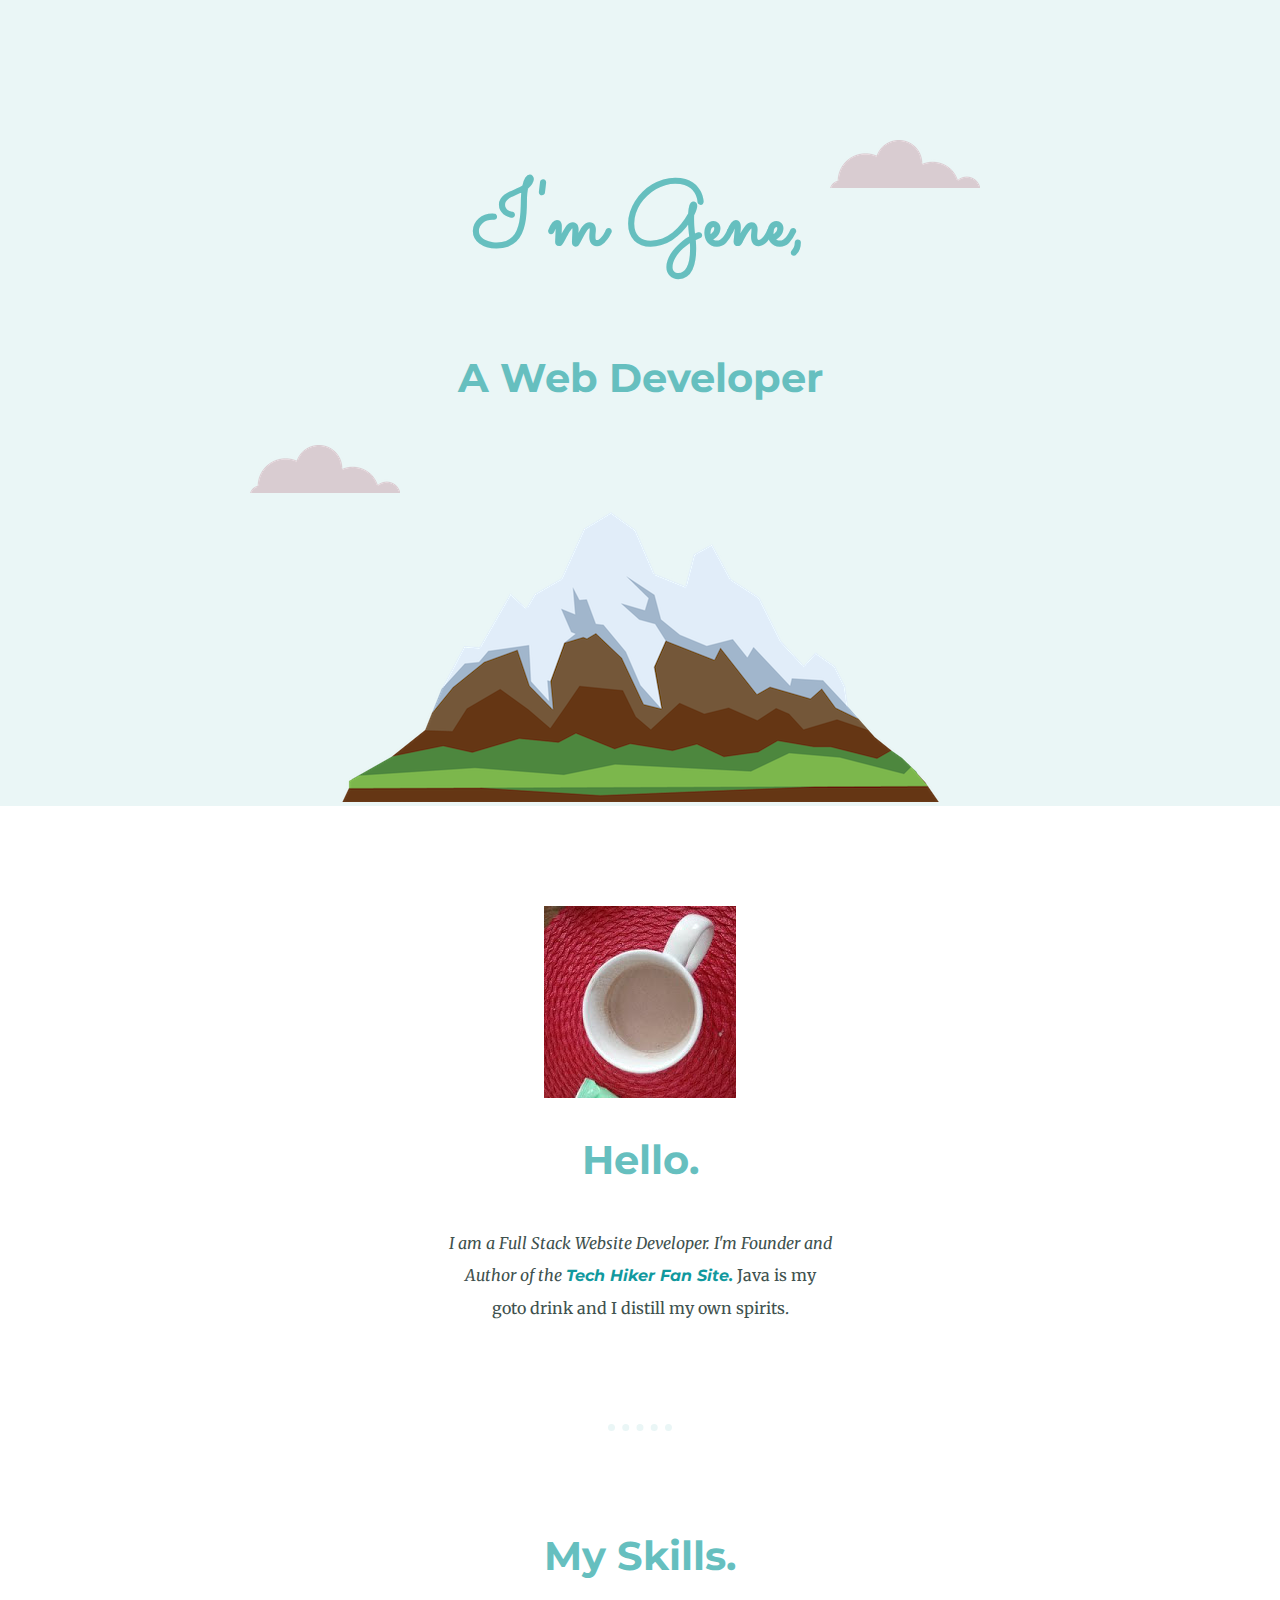
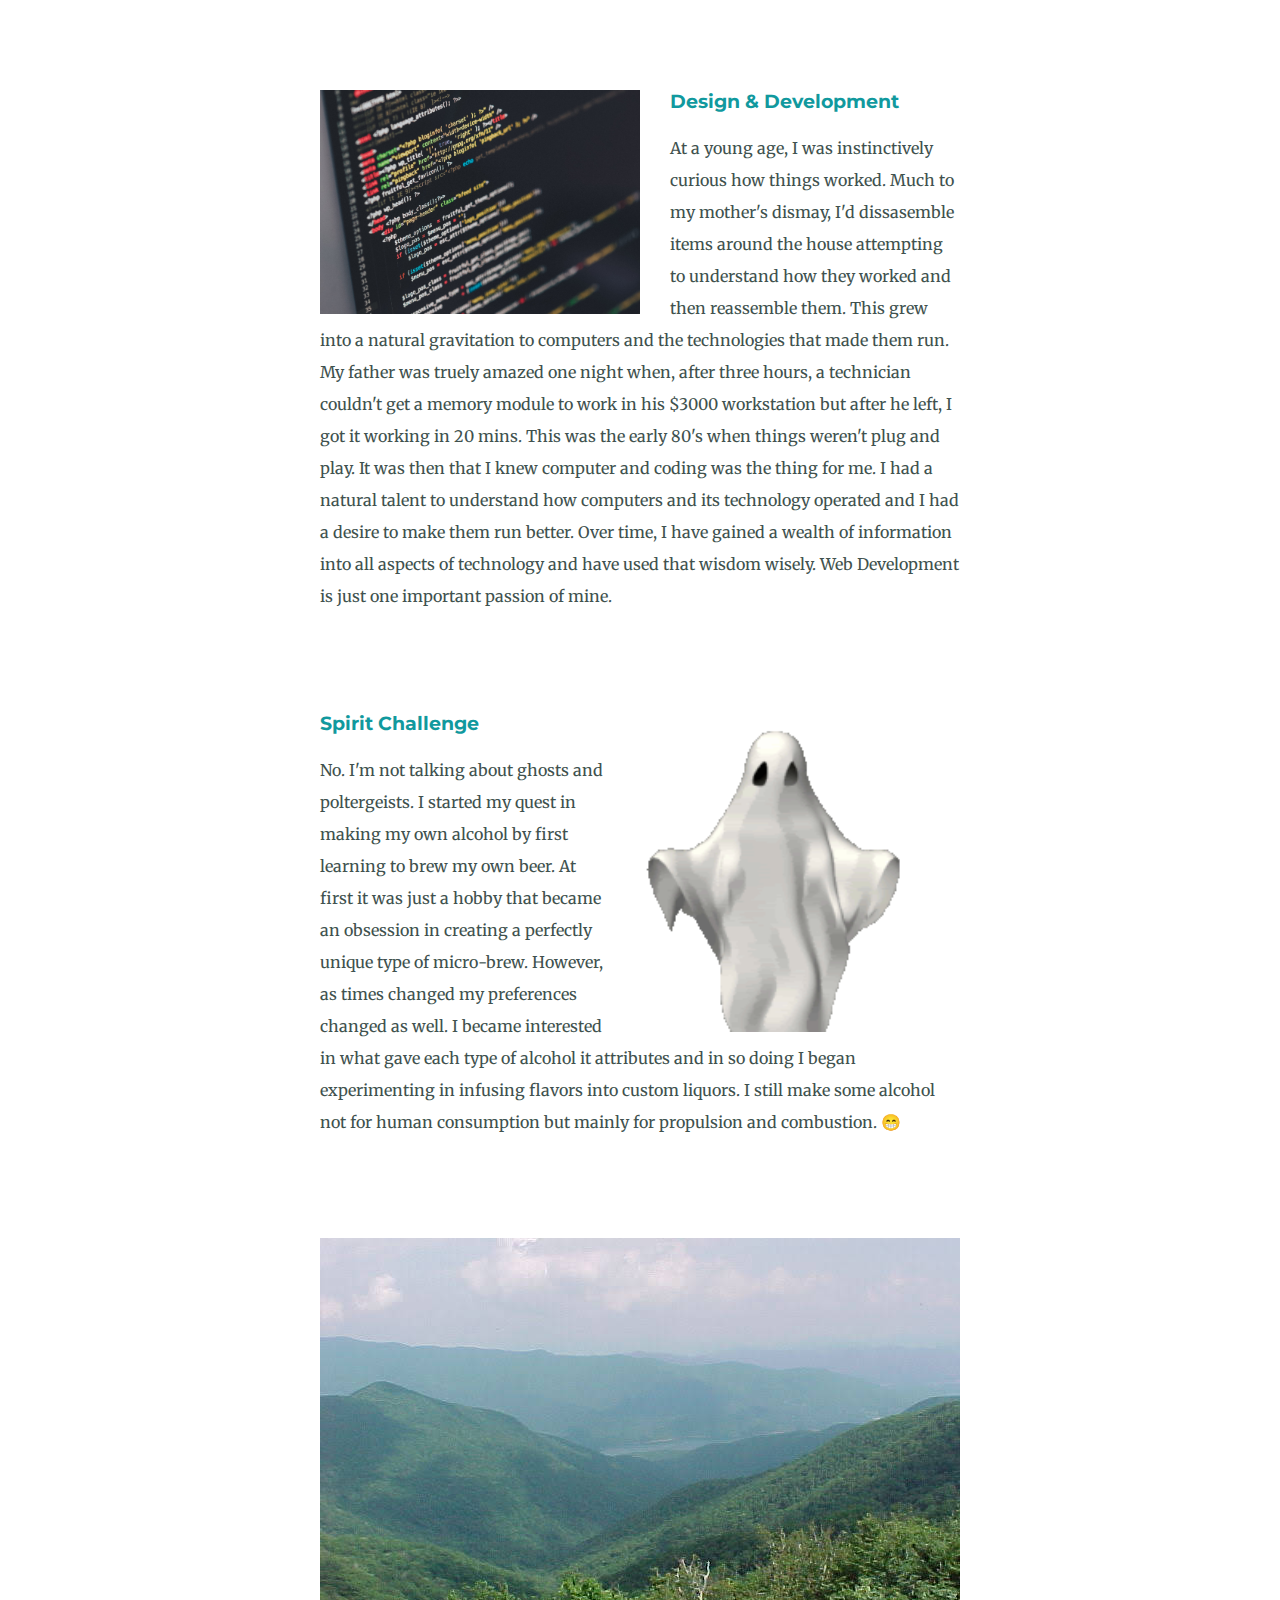
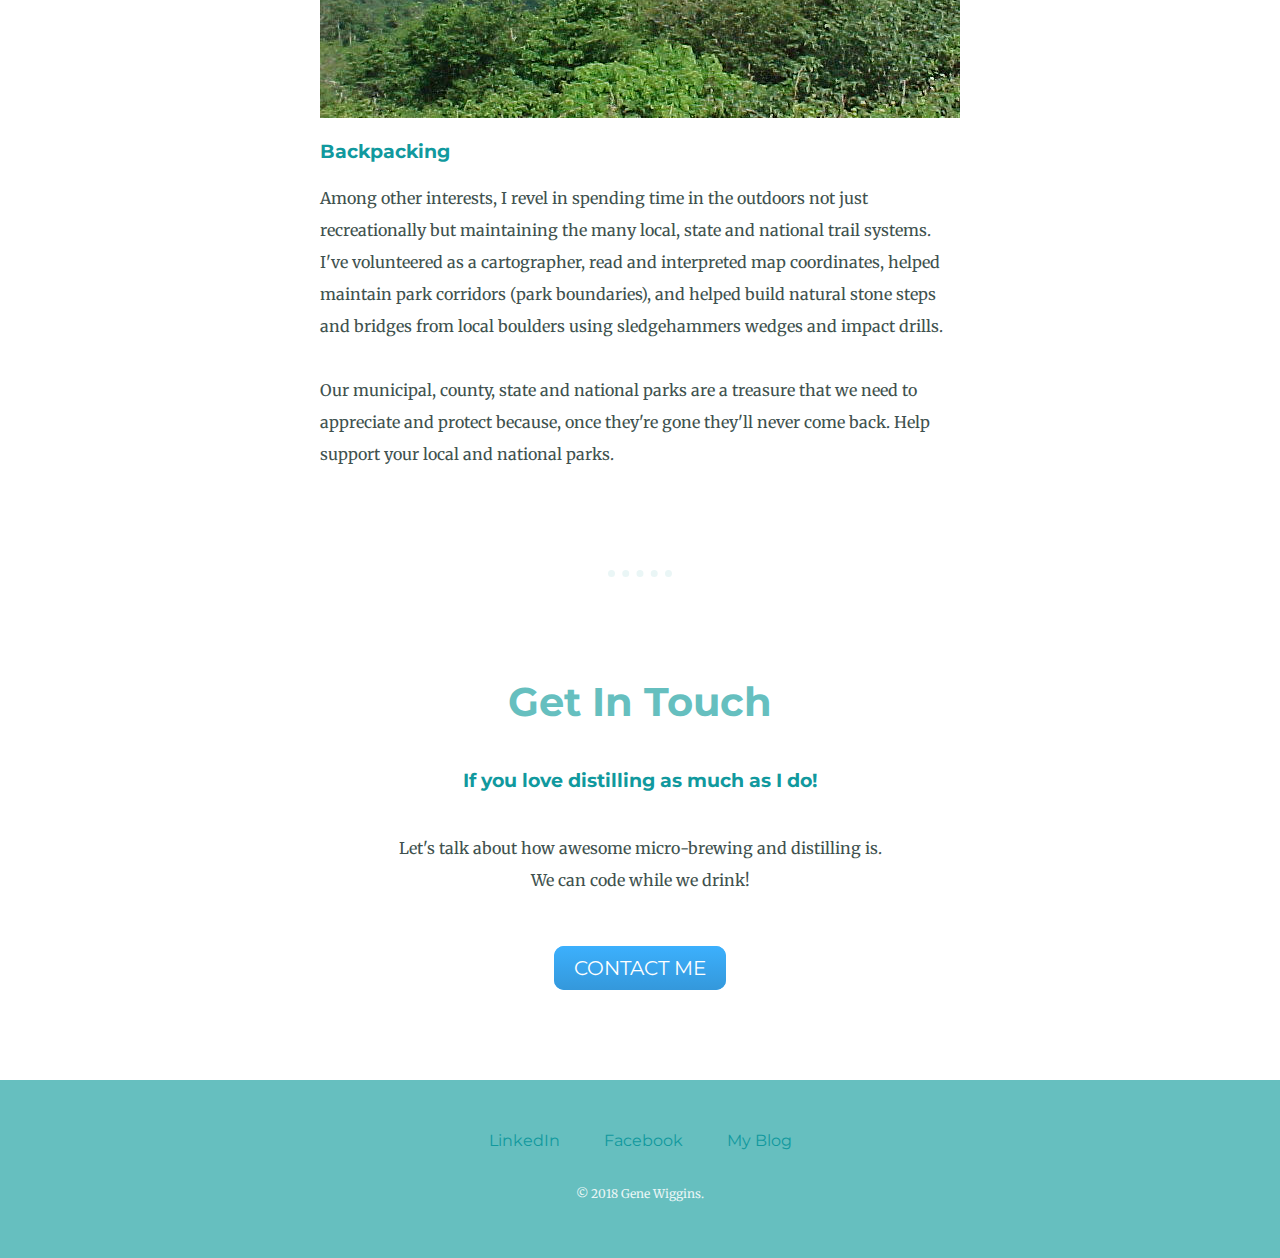
<file: index.html>
<!DOCTYPE html>
<html lang="en" dir="ltr">

<head>
  <meta charset="utf-8">
  <link rel="stylesheet" href="./css/styles.css">
  <link rel="icon" href="favicon.ico">
  <link href="https://fonts.googleapis.com/css?family=Merriweather|Montserrat|Sacramento" rel="stylesheet">
  <title>Gene Wiggins - A Full Stack Developer</title>
</head>

<body>
  <div class="top-container">
    <img class="top-cloud" src="./images/cloud.png" alt="cloud-img">
    <h1>I'm Gene,</h1>
    <h2>A Web Developer</h2>
    <img class="bottom-cloud" src="./images/cloud.png" alt="cloud-img">
    <img src="./images/mountain.png" alt="mountain-img">
  </div>

  <div class="middle-container">
    <div class="profile">
      <img src="./images/gene.jpg" alt="my-profile-image">
      <h2>Hello.</h2>
      <p class="profile-description"><em>I am a Full Stack Website Developer. I'm Founder and Author of the <strong><a class="website" href="https://www.genewiggins.com/">Tech Hiker Fan Site.</a></strong></em> Java is my goto drink and I distill my
        own spirits.</p>
    </div>
    <hr>
    <div class="skills">
      <h2>My Skills.</h2>
      <div class="skill-row">
        <img class="code-image" src="./images/coding.jpg" alt="my-skills-image">
        <h3>Design & Development</h3>
        <p>At a young age, I was instinctively curious how things worked. Much to my mother's dismay, I'd dissasemble items around the house attempting to understand how they worked and then reassemble them. This grew into a natural gravitation to
          computers and the technologies that made them run. My father was truely amazed one night when, after three hours, a technician couldn't get a memory module to work in his $3000 workstation but after he left, I got it working in 20 mins.
          This was the early 80's when things weren't plug and play. It was then that I knew computer and coding was the thing for me. I had a natural talent to understand how computers and its technology operated and I had a desire to make them run
          better. Over time, I have gained a wealth of information into all aspects of technology and have used that wisdom wisely. Web Development is just one important passion of mine.</p>
      </div>
      <div class="skill-row">
        <img class="spirits-image" src="./images/spirit.gif" alt="spirit-gif">
        <h3>Spirit Challenge</h3>
        <p>No. I'm not talking about ghosts and poltergeists. I started my quest in making my own alcohol by first learning to brew my own beer. At first it was just a hobby that became an obsession in creating a perfectly unique type of micro-brew.
          However, as times changed my preferences changed as well. I became interested in what gave each type of alcohol it attributes and in so doing I began experimenting in infusing flavors into custom liquors. I still make some alcohol not for
          human consumption but mainly for propulsion and combustion. <color: yellow>😁</color>
        </p>
      </div>
      <div class="skill-row">
        <img class="backpack-image" src="./images/backpack.jpg" alt="backpacking-gif">
        <h3>Backpacking</h3>
        <p>
          Among other interests, I revel in spending time in the outdoors not just recreationally but maintaining the many
          local, state and national trail systems. I've volunteered as a cartographer, read and interpreted map coordinates, helped
          maintain park corridors (park boundaries), and helped build natural stone steps and bridges from local boulders using sledgehammers
          wedges and impact drills.<br><br>
          Our municipal, county, state and national parks are a treasure that we need to appreciate and protect because, once they're gone
          they'll never come back. Help support your local and national parks.
        </p>
      </div>
    </div>
    <hr>
    <div class="contact-me">
      <h2>Get In Touch</h2>
      <h3>If you love distilling as much as I do!</h3>
      <p class="contact-message">Let's talk about how awesome micro-brewing and distilling is. <br> We can code while we drink!</p>
      <a class="btn" href="mailto:gene@genewiggins.com">CONTACT ME</a>
    </div>
  </div>


  <div class="bottom-container">
    <a class="footer-link" href="https://www.linkedin.com/in/genewiggins325/">LinkedIn</a>
    <a class="footer-link" href="https://www.facebook.com/william.gene.325/">Facebook</a>
    <a class="footer-link" href="http://www.genewiggins.com/">My Blog</a>
    <p class="copywrite">© 2018 Gene Wiggins.</p>
  </div>
</body>

</html>
</file>
<file: css/styles.css>
body {
  color: #40514E;
  font-family: 'Merriweather', serif;
  margin: 0;
  text-align: center;
  }

h1 {
  font-family: 'Sacramento', cursive;
  font-size: 5.625rem;
  margin-top: 50px auto 0 auto;
  color: #66BFBF;
}

h2 {
  font-family: 'Montserrat', sans-serif;
  #font-weight: normal;
  font-size: 2.5rem;
  color: #66BFBF;
  padding-bottom: 10px;
}

h3 {
  font-family: 'Montserrat', sans-serif;
  color: #11999E;
}

hr {
  border-style: dotted none none;
  border-color: #EAF6F6;
  border-width: 7px;
  width: 5%;
  margin: 100px auto 100px auto;
  }

p {
  line-height: 2;
}

a {
  font-family: 'Montserrat', sans-serif;
  color: #11999E;
  margin: 10px 20px 10px 20px;
  text-decoration: none;
}

a:hover {
  color: #EAF6F6;
}


.top-container {
  background-color: #EAF6F6;
  position: relative;
  padding-top: 100px;
  }

.middle-container {
  margin: 100px 0 100px 0;
}

.profile-description {
  width: 30%;
  margin: auto;
}

.bottom-container {
  padding: 50px 0 20px 0;
  background-color: #66BFBF;
}

.contact-message {
  width: 40%;
  margin: 40px auto 60px auto;
}


.bottom-cloud {
  position: absolute;
  left: 250px;
  margin-bottom: 300px;
}

.top-cloud {
  position: absolute;
  right: 300px;
  margin-top: 40px;
}

.skill-row {
  margin: 100px auto 100px auto;
  text-align: left;
  width: 50%;
}

.code-image {
  width: 50%;
  float: left;
  margin-right: 30px;
}

.spirits-image {
  width: 50%;
  float: right;
  margin-right: 30px;
}

.copywrite {
  color: #EAF6F6;
  font-size: 0.75rem;
  padding: 20px 0 20px 0;
}

.website {
  margin: auto;
}


.btn {
  background: #3CB0FD;
  background-image: -webkit-linear-gradient(top, #3CB0FD, #3498DB);
  background-image: -moz-linear-gradient(top, #3CB0FD, #3498DB);
  background-image: -ms-linear-gradient(top, #3CB0FD, #3498DB);
  background-image: -o-linear-gradient(top, #3CB0FD, #3498DB);
  background-image: linear-gradient(to bottom, #3CB0FD, #3498DB);
  -webkit-border-radius: 10;
  -moz-border-radius: 10;
  border-radius: 10px;
  font-family: 'Montserrat', sans-serif;
  color: #ffffff;
  font-size: 20px;
  padding: 10px 20px 10px 20px;
  text-decoration: none;
}

.btn:hover {
  background: #30E3CB;
  background-image: -webkit-linear-gradient(top, #30E3CB, #2BC4AD);
  background-image: -moz-linear-gradient(top, #30E3CB, #2BC4AD);
  background-image: -ms-linear-gradient(top, #30E3CB, #2BC4AD);
  background-image: -o-linear-gradient(top, #30E3CB, #2BC4AD);
  background-image: linear-gradient(to bottom, #30E3CB, #2BC4AD);
  text-decoration: none;
}
</file>
